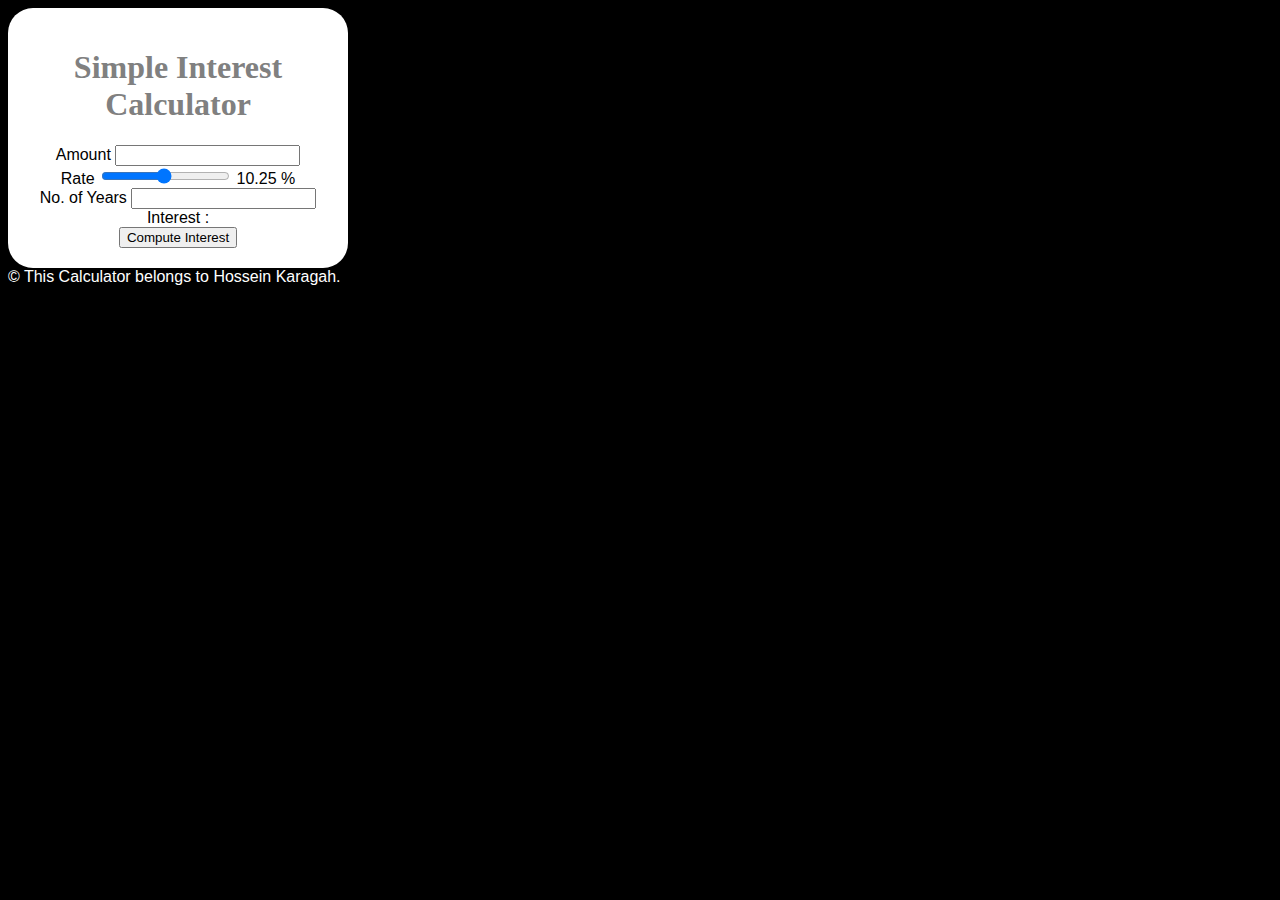
<file: HTML/interest_calculator/index.html>
<!DOCTYPE html>
<html>
    <head>
    <script src="script.js"></script>
    <link rel="stylesheet" href="style.css">
    <title>Simple Interest Calculator</title>
    </head>
    <body>
      <div class="maindiv">
        <h1>Simple Interest Calculator</h1>

        Amount <input type="number"  id="principal">  <br/>
        Rate <input type="range"  id="rate" min="1" max="20" value="10.25" step="0.25" onchange="updateRate()">
        <span id="rate_val">
          10.25
        </span>%<br/>
        No. of Years <input type="number" list="all_years"  id="years">  <br/>
        <datalist id="all_years">
          <option value="1"></option>
          <option value="2"></option>
          <option value="3"></option>
          <option value="4"></option>
          <option value="5"></option>
          <option value="6"></option>
          <option value="7"></option>
          <option value="8"></option>
          <option value="9"></option>
          <option value="10"></option>
        </datalist>
        Interest : <span id="result"></span><br>

        <button onclick="compute()">Compute Interest</button>
        <span id="result">
          
        </span>
      </div>
      <footer>
        &#169; This Calculator belongs to Hossein Karagah.
      </footer>
    </body>
</html>
</file>
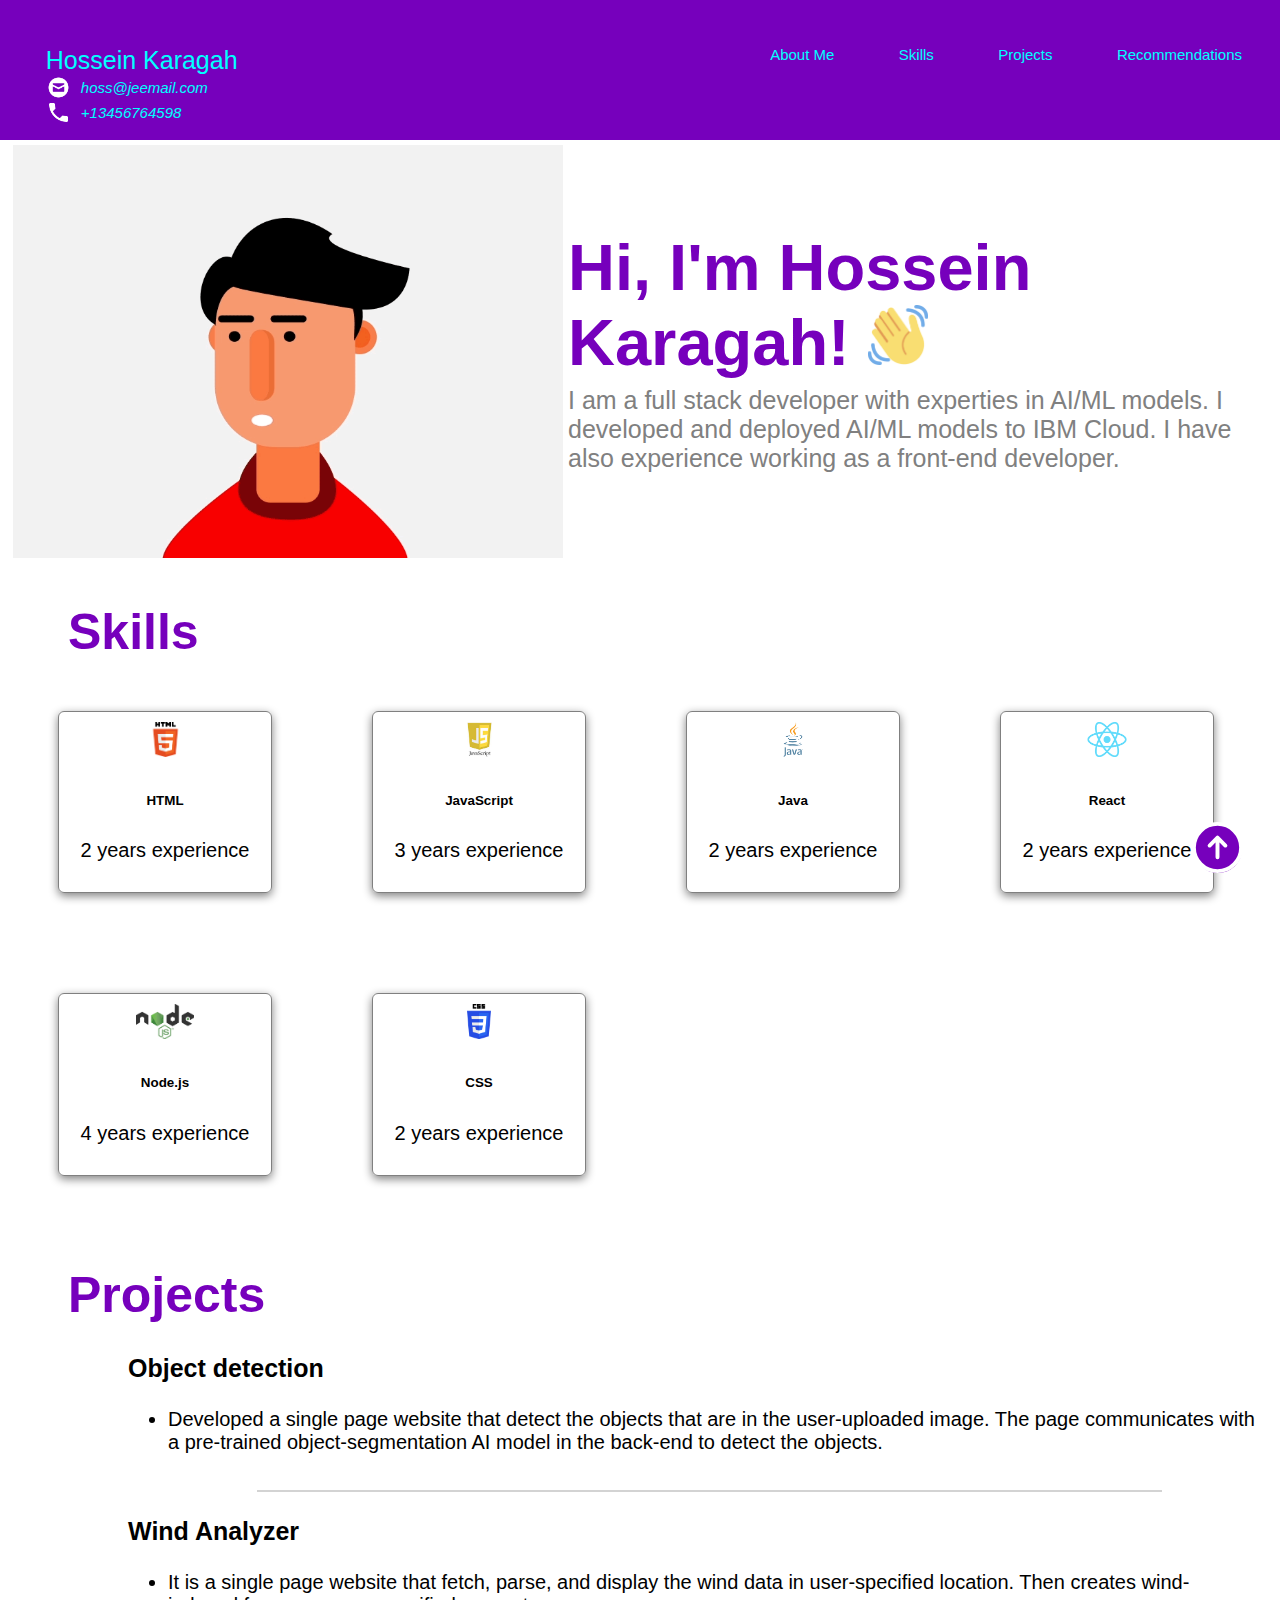
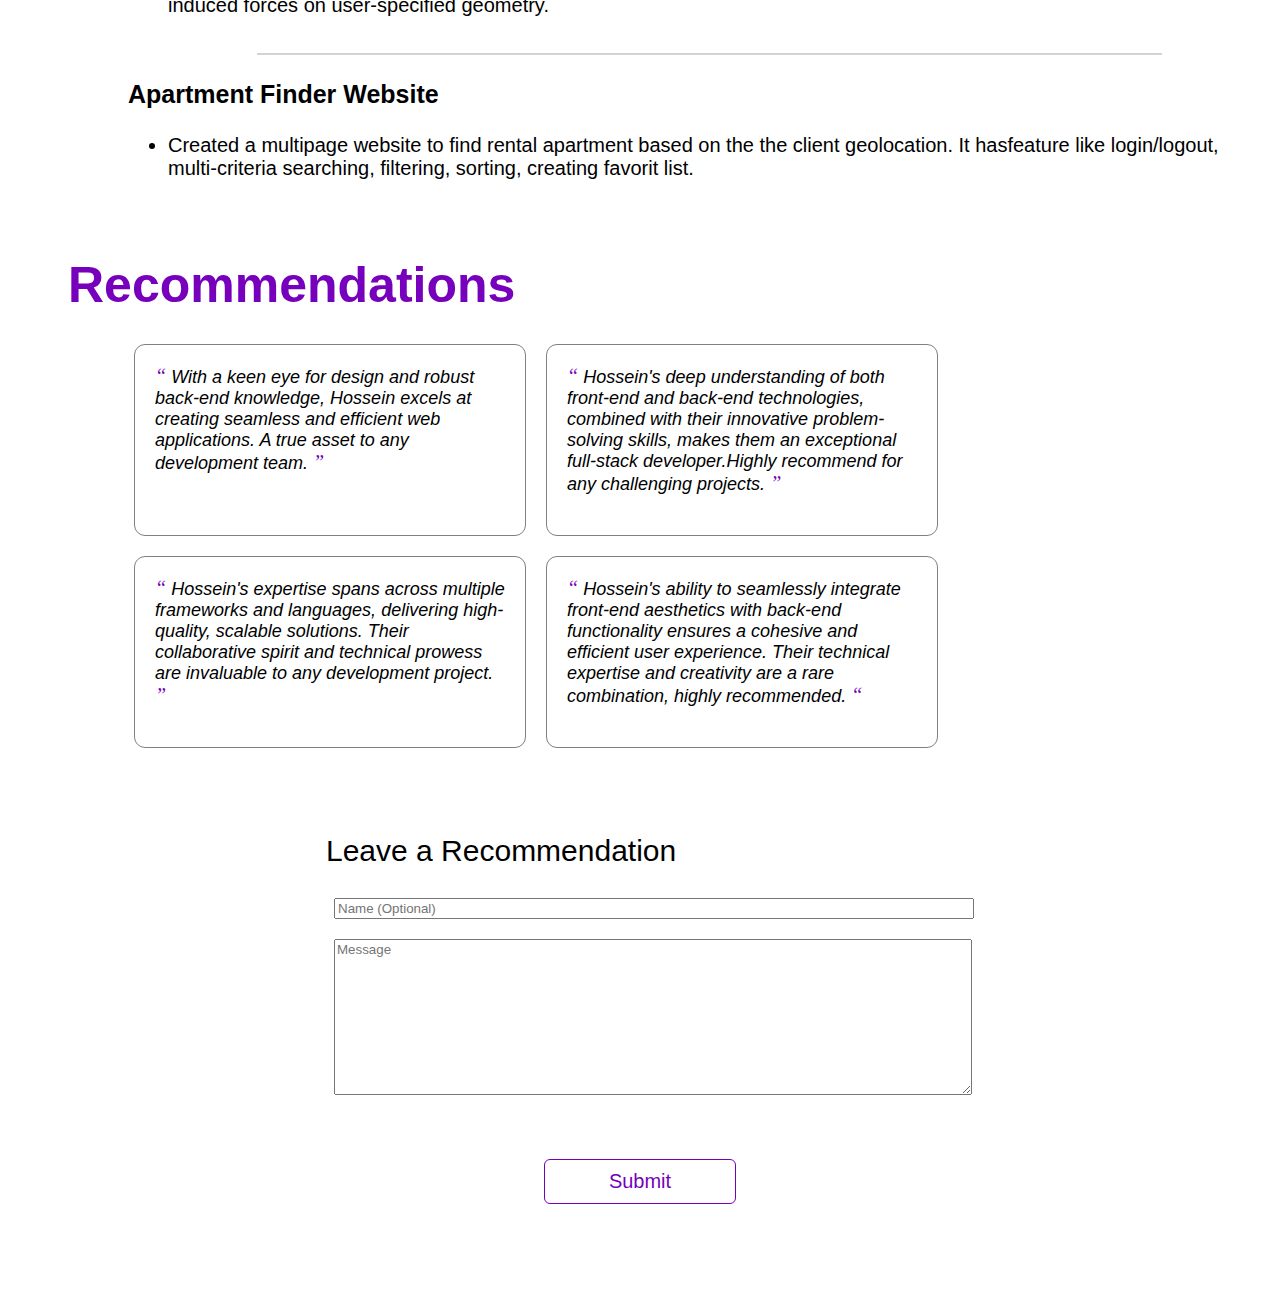
<file: HTML/portfolio_website/index.html>
<!DOCTYPE html>
<html>
  <head>
    <title>Hossein Karagah - Portfolio</title>
    <link rel="stylesheet" href="./style.css"/>
    <script src="./script.js"></script>
  </head>
  <body>
    <!-- Navigation Bar -->
    <nav>
      <div id="home">
        <div class="profile_name">
          Hossein Karagah
          <div class="contact_info">
            <img src="html_finalprojimages/envelope.png" alt="https://icons8.com/icon/124377/circled-envelope"/>
          hoss@jeemail.com
        </div>
        <div style="clear:both;"></div>
        <div class="contact_info">
          <img src="html_finalprojimages/phone.png" alt="https://icons8.com/icon/124377/circled-envelope"/>
          +13456764598

        </div>
        </div>
        <div class="topdiv">
          <a class="topmenu" href="#about-me">About Me</a>
          <a class="topmenu" href="#skills">Skills</a>
          <a class="topmenu" href="#projects">Projects</a>
          <a class="topmenu" href="$recommendations">Recommendations</a>
        </div>
      </div>    
    </nav>

    <!-- About Me -->
    <section id="about-me" class="container">
      <div>
        <img src="html_finalprojimages/aboutme_headshot.gif" class="profile_image"/>
      </div>

      <div>
          <h1>
            Hi, I'm Hossein Karagah! <img src="html_finalprojimages/waving-hand.png" width="60px"/>
          </h1>
          <p>
            I am a full stack developer with experties in AI/ML models.
            I developed and deployed AI/ML models to IBM Cloud.
            I have also experience working as a front-end developer.
          </p>
      </div>
    </section>
              
    <!-- Skills -->
    <section id="skills">
      <h2>Skills</h2>
      <div style="clear:both;"></div>

      <div class="all_skills">
        <div class="skill">
          <img src="html_finalprojimages/html5.png"/>
          <h6>HTML</h6>
          <p>2 years experience</p>
        </div>  

        <div class="skill">
          <img src="html_finalprojimages/js.jpeg"/>
          <h6>JavaScript</h6>
          <p>3 years experience</p>
        </div>  

        <div class="skill">
            <img src="html_finalprojimages/java.png"/>
            <h6>Java</h6>
            <p>2 years experience</p>
        </div>

        <div class="skill">
            <img src="html_finalprojimages/react.png"/>
            <h6>React</h6>
            <p>2 years experience</p>
        </div>

        <div class="skill">
            <img src="html_finalprojimages/node.png"/>
            <h6>Node.js</h6>
            <p>4 years experience</p>
        </div>

        <div class="skill">
            <img src="html_finalprojimages/CSS3.png"/>
            <h6>CSS</h6>
            <p>2 years experience</p>
        </div>

      </div>
    </section>
          
    <!-- Projects -->
    <section class="projects" id="projects">
      <h2>
        Projects
      </h2>
      <div style="clear:both;"></div>

        <div id="projects-container" class="projects-container">
          <div class="project-card">
            <h3>Object detection</h3>
            <ul>
              <li>Developed a single page website that detect the objects that are in the user-uploaded image. The page communicates with a pre-trained object-segmentation AI model in the back-end to detect the objects.</li>
            </ul>
          </div>
          <hr>
          <div class="project-card">
            <h3>Wind Analyzer</h3>
            <ul>
              <li>It is a single page website that fetch, parse, and display the wind data in user-specified location. Then creates wind-induced forces on user-specified geometry.</li>
            </ul>
          </div>
          <hr>
          <div class="project-card">
            <h3>Apartment Finder Website</h3>
            <ul>
              <li>Created a multipage website to find rental apartment based on the the client geolocation. It hasfeature like login/logout, multi-criteria searching, filtering, sorting, creating favorit list.</li>
            </ul>
          </div>
    </div>
    </section>
    <div style="clear:both;"></div>

    <!-- Recommendations -->
    <section id="recommendations">
      <h2>Recommendations</h2>
      <div style="clear:both;"></div>
      <div class="all_recommendations" id="all_recommendations">
        <div class="recommendation">
          <span>&#8220;</span>
          With a keen eye for design and robust back-end knowledge, Hossein excels at creating seamless and efficient web applications. A true asset to any development team.
          <span>&#8221;</span>
        </div>
        <div class="recommendation">
          <span>&#8220;</span>
          Hossein's deep understanding of both front-end and back-end technologies, combined with their innovative problem-solving skills, makes them an exceptional full-stack developer.Highly recommend for any challenging projects.
          <span>&#8221;</span>
        </div>
        <div class="recommendation">
          <span>&#8220;</span>
          Hossein's expertise spans across multiple frameworks and languages, delivering high-quality, scalable solutions. Their collaborative spirit and technical prowess are invaluable to any development project.
          <span>&#8221;</span>
        </div>
        <div class="recommendation">
            <span>&#8220;</span>
            Hossein's ability to seamlessly integrate front-end aesthetics with back-end functionality ensures a cohesive and efficient user experience. Their technical expertise and creativity are a rare combination, highly recommended.
            <span>&#8220;</span>
        </div>
      </div>
    </section>

    <!-- Recommendation Form -->
    <section id="contact">
      <div class="flex_center">
        <fieldset>
          <legend class="introduction">Leave a Recommendation</legend>          
          <input type="text" placeholder="Name (Optional)"> <br/>
          <textarea id="new_recommendation" cols="500" rows="10" placeholder="Message"></textarea>
          <div class="flex_center">
            <button id="recommend_btn" onclick="addRecommendation()">Submit</button>
          </div>
        </fieldset>
      </div>
    </section>

    <div class="iconbutton">
      <a href="#home">
        <svg xmlns="http://www.w3.org/2000/svg" fill="none" viewBox="0 0 24 24" stroke-width="1.5" stroke="white" width="63px">
            <path stroke-linecap="round" stroke-linejoin="round" d="M15 11.25l-3-3m0 0l-3 3m3-3v7.5M21 12a9 9 0 11-18 0 9 9 0 0118 0z" />
          </svg>
      </a>
    </div>

    <div class="popup" id="popup" class="flex_center">
      <img src="html_finalprojimages/checkmark--outline.svg"/>
      <h3>Thanks for leaving a recommendation!</h3>
      <button onclick="showPopup(false)">Ok</button>
    </div>
  </body>
</html>
</file>
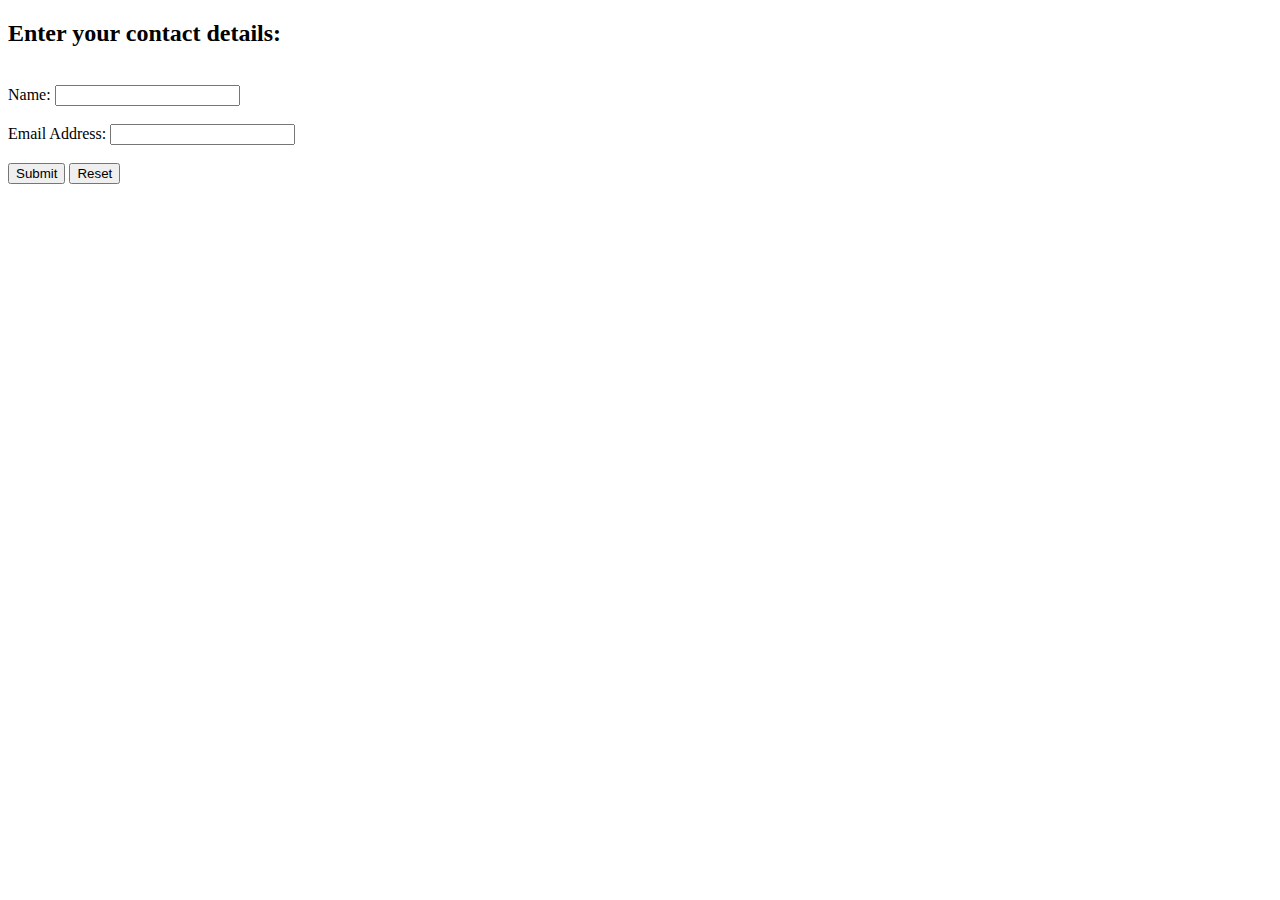
<file: HTML/form_validation/form_validation.html>
<!DOCTYPE html>
<html>
    <head>
    <title>Contact Details</title>
    <script type="application/javascript">
        function checkdata(){
            //Create references to the input elements we wish to validate
            var username = document.getElementById("name");
            var email_address = document.getElementById("email");

            //Check if username field is empty
            if(username.value == ""){
                    alert("Please enter the name");
                    username.focus();
                    return false;
            }
            //Check if email field is empty
            if(email_address.value == ""){
                    alert("Please enter the email");
                    email_address.focus();
                    return false;
            }
            //If all is well return true.
            return true;
        }
    </script>
    </head>
    <body>
        <h2>Enter your contact details:</h2> <br>
        <form id="form1" onsubmit="return checkdata()">
            <label for="name">Name:</label>
            <input type="text" id="name" name="name">
            <br><br>
            <label for="email">Email Address:</label>
            <input type="text" id="email" name="email">
            <br><br>
            <input type="submit" value="Submit">
            <input type="reset" value="Reset">
        </form>
    </body>
</html>
</file>
<file: HTML/interest_calculator/style.css>
body {
    background-color:black;
    font-family: arial;
    color: white;
  }
    
  h1{
    color:grey;
    font-family: verdana;
  }
     
  .maindiv{
    background-color: white;
    color: black;
    width: 300px;
    padding: 20px;
    border-radius: 25px;
    text-align: center;
  }
</file>
<file: HTML/portfolio_website/style.css>
body {
  font-family: 'Trebuchet MS', 'Lucida Sans Unicode', 'Lucida Grande', 'Lucida Sans', Arial, sans-serif;
}

/* Navigation Bar */

#home {
  background-color:  #7600bc;
  padding-bottom: 1cm;
  margin-left:-1cm;
  margin-right:-1cm;
  margin-top:-1cm;
  padding-top: 2cm;
  padding-bottom: 2cm;
  height: 5mm;
 }

.topmenu {
  color: rgb(0, 255, 255);
  margin: 10px;
  padding: 20px;
  font-size: 15px;
  text-decoration:none;
}

.topmenu:hover {
  color: white;
  font-weight: bolder;
  text-decoration: underline;
}

.topdiv {
  float: right;
  padding-right: 1cm;
}

.profile_name {
  float: left;
  padding-left: 2cm;
  color:rgb(0, 255, 255);
  font-size: 25px;
}

.profile_name .contact_info {
  font-size: 15px;
  font-style: italic;
  display: flex;
  align-items: center;
  flex-direction: row;
}

.contact_info img {
  width:25px;
  margin-right: 10px;
  float:left;
}

/* Titles */

h2 {
  text-align: justify;
  font-size: 50px;
  text-align: center;
  float: left;
  color: #7600bc;
  margin: 30px;
  margin-left: 60px;
  margin-top: 40px;
  margin-bottom: 0px;
}

.introduction {
  text-align: justify;
  font-size: 30px;
  text-align: center;
  float: left;
  margin-top: 30px;
  margin-bottom: 20px;
  animation-duration: 5s;
  position: relative;
}

/* Used in the About Me sections */

.container {
  display: flex;
}

/* About Me */

.about-me {
  display: flex;
  align-items: center;
}

#about-me h1 {
  font-size: 65px;
  margin-top: 90px;
  color: #7600bc;
}

#about-me p {
  font-size: 25px;
  color: rgb(128, 128, 128);
  margin-top: -1cm;
}

.profile_image {
  width: 550px;
  height: fit-content;
  vertical-align: middle;
  margin: 5px;
}

/* Skills */

.all_skills {
  display: flex;
  flex-direction: row;
  flex-flow: wrap;
}

.skill {
  border: 1px solid gray;
  display: block;
  border-radius: 6px;
  text-align: center;
  margin: 50px;
  padding: 10px;
  width: 2in;
  font-size: 20px;
  box-shadow: 0 3px 10px gray;
}

.skill img {
  height: 35px;
  align-items: center;
}

.skills h6 {
  align-items: center;
  font-size: 20px;
  margin-block-start: 8px;
  margin-block-end: 5px;
  font-weight: bold;
} 

.skills p {
  align-items: center;
  font-size: 15px;
  color: gray;
  margin-block-start: 5px;
  margin-block-end: 5px;
} 

.flex_center {
  display: flex;
  align-items: center;
  justify-content: center;
}

/* Projects */

.projects-container {
  margin-top: 30px;
  margin-left: 60px;
}

.projects-container hr {
  border: 1px solid lightgray;
  width: 75%;
  margin-left: 5cm;
}

.project-card {
  margin: 0 15px 15px 30px;
  padding-bottom: 5px;
}

.project-card h3 {
  font-size: 25px;
  margin-left: 30px;
}

.project-card li {
  font-size: 20px;
  margin-left: 30px;
}

/* Recommendations */

.all_recommendations {
  display: flex;
  align-items: center;
  margin-left: 1in;
  flex-direction: row;
  flex-flow: wrap;
  padding: 20px;
}

.recommendation {
  font-style: italic;
  text-align: left;
  width: 21.875rem;
  padding: 1rem;
  background-color: #fff;
  border-radius: 11px;
  box-shadow: 0 3px 10px var(--primary-shadow);
  padding: 20px;
  margin: 10px;
  border:1px solid gray;
  font-size: 18px;
  height:150px
}

.recommendation span {
  color: #7600bc;
  font-size: 20px;
  font-family: 'Times New Roman', Times, serif;
}

/* Scroll to Top Button */

.iconbutton{
  width: 48px;
  height: 48px;
  border-radius: 100%;
  background-color: #7600bc;
  display: flex;
  align-items: center;
  justify-content: center;
  position: fixed;
  right: 3%;
  bottom: 3%;
  cursor: pointer;
}

/* Form Pop-up */

.popup {
  width:400px;
  background-color: #e8bcf0;
  border-radius: 3mm;
  top: 50%;
  left:50%;
  transform: translate(-50%,-50%);
  text-align: center;
  position: fixed;
  /* padding: 30px; */
  visibility: hidden;
}

.popup img {
  padding-top: 20px;
}

.popup button {
  background-color: #fff;
  border: 1px solid #7600bc;
  color: #7600bc;
  display: block;
  border-radius: 6px;
  text-align: center;
  margin: 50px;
  padding: 10px;
  width: 2in;
  font-size: 20px;
  margin-left: 25%;
}

.popup button:hover {
  background-color: #fff;
  border: 2px solid #7600bc;
  color: #7600bc;
  display: block;
  font-weight: bolder;
  text-align: center;
  cursor: pointer;
  margin-left: 25%;
}

/* Recommendation Form */

input, textarea {
  font-family: 'Trebuchet MS', 'Lucida Sans Unicode', 'Lucida Grande', 'Lucida Sans', Arial, sans-serif; 
  margin: 10px;  
  width:100%;
}

fieldset {
  display: flexbox;
  align-content: center;
  justify-content: center;  
  padding: 25px; 
  margin-left: 50px; 
  margin-right: 50px;   
  border: thin solid white;
  width: 50%;
}

/* Buttons */

button {
  background-color: #fff;
  border: 1px solid #7600bc;
  color: #7600bc;
  display: block;
  border-radius: 6px;
  text-align: center;
  margin: 50px;
  padding: 10px;
  width: 2in;
  font-size: 20px;
}

button:hover {
  background-color: #7600bc;
  border: 1px solid #7600bc;
  color: #fff;
  display: block;
  border-radius: 6px;
  text-align: center;
  cursor: pointer;
}
</file>
